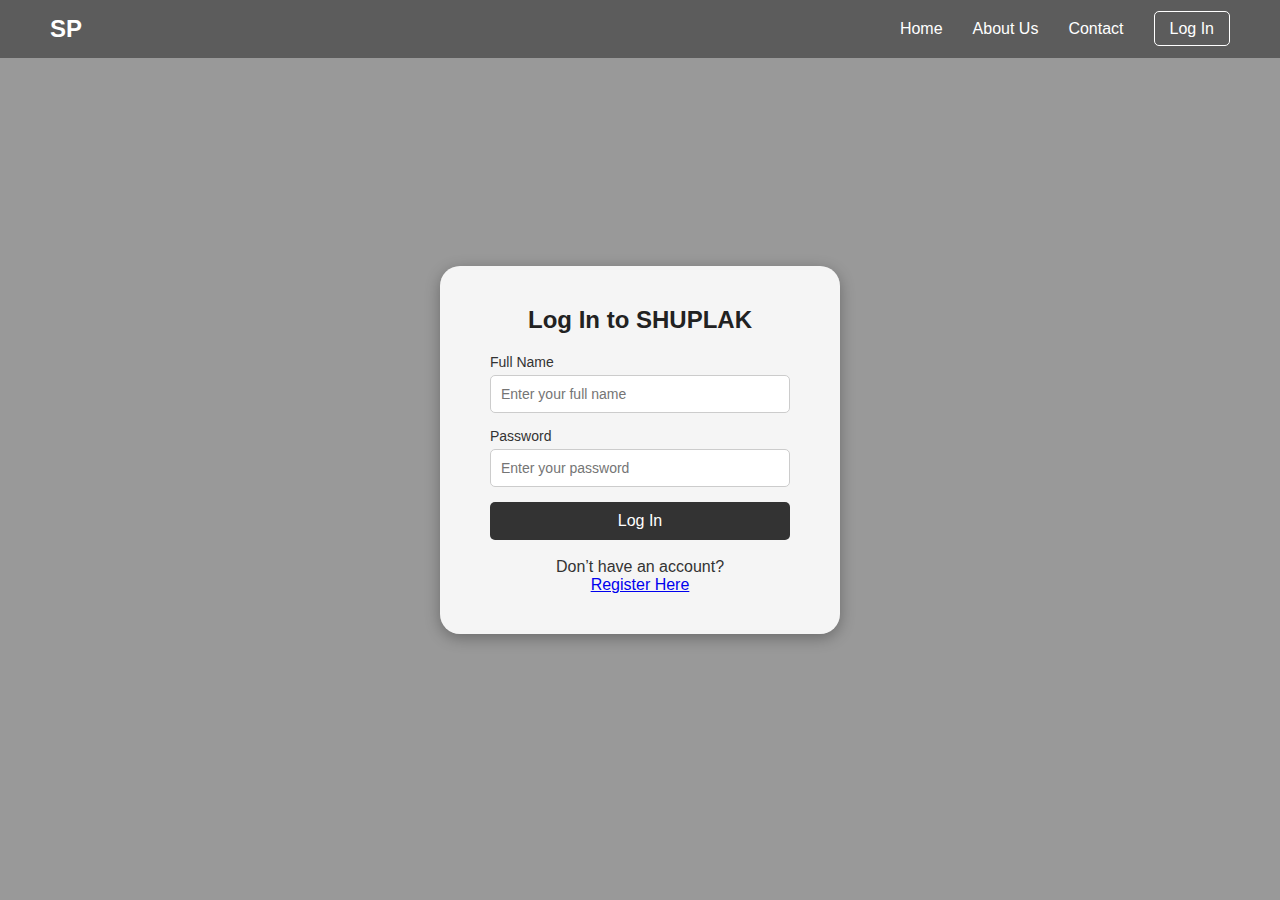
<file: capul - Copy/login.html>
<!DOCTYPE html>
<html lang="en">
<head>
  <meta charset="UTF-8">
  <meta name="viewport" content="width=device-width, initial-scale=1.0">
  <title>SHUPLAK - Log In</title>
  <link rel="stylesheet" href="login.css">
</head>
<body>
  <header>
    <nav class="navbar">
      <div class="logo">SP</div>
      <ul class="nav-links">
        <li><a href="index.html">Home</a></li>
        <li><a href="about.html">About Us</a></li>
        <li><a href="contact.html">Contact</a></li>
        <li><a href="login.html" class="login-btn">Log In</a></li>
      </ul>
      <div class="hamburger">&#9776;</div>
    </nav>
  </header>

  <main class="login-section">
    <div class="login-box">
      <h2>Log In to SHUPLAK</h2>
      <form action="login.php" method="POST">
        <div class="input-group">
          <label for="full_name">Full Name</label>
          <input type="text" id="full_name" name="full_name" placeholder="Enter your full name" required>
        </div>

        <div class="input-group">
          <label for="user_password">Password</label>
          <input type="password" id="user_password" name="user_password" placeholder="Enter your password" required>
        </div>

        <button type="submit" class="btn">Log In</button>
<br></br>
        <p class="register-text">Don’t have an account?</p>
        <a href="register.html" class="register-btn">Register Here</a>
      </form>
    </div>
  </main>

  <script>
    const hamburger = document.querySelector('.hamburger');
    const navLinks = document.querySelector('.nav-links');
    hamburger.addEventListener('click', () => {
      navLinks.classList.toggle('active');
    });
  </script>
</body>
</html>
</file>
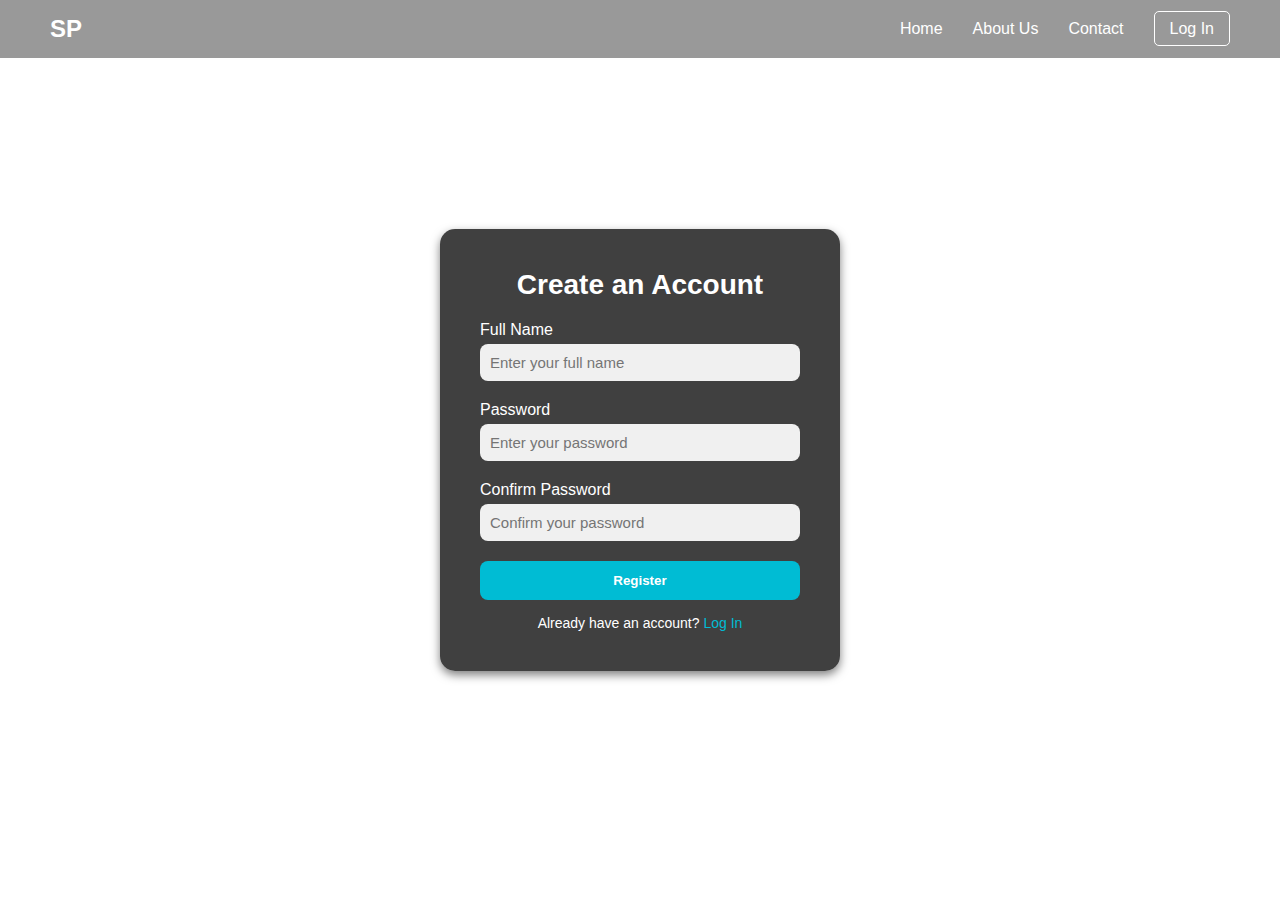
<file: capul - Copy/register.html>
<!DOCTYPE html>
<html lang="en">
<head>
  <meta charset="UTF-8">
  <meta name="viewport" content="width=device-width, initial-scale=1.0">
  <title>SHUPLAK - Register</title>
  <link rel="stylesheet" href="register.css">
</head>
<body>
  <header>
    <nav class="navbar">
      <div class="logo">SP</div>
      <ul class="nav-links">
        <li><a href="index.html">Home</a></li>
        <li><a href="about.html">About Us</a></li>
        <li><a href="contact.html">Contact</a></li>
        <li><a href="login.html" class="login-btn">Log In</a></li>
      </ul>
      <div class="hamburger">&#9776;</div>
    </nav>
  </header>

  <main class="register-section">
    <div class="register-box">
      <h2>Create an Account</h2>
      <form action="register.php" method="POST">
        <div class="input-group">
          <label for="full_name">Full Name</label>
          <input type="text" id="full_name" name="full_name" placeholder="Enter your full name" required>
        </div>

        <div class="input-group">
          <label for="user_password">Password</label>
          <input type="password" id="user_password" name="user_password" placeholder="Enter your password" required>
        </div>

        <div class="input-group">
          <label for="confirm_password">Confirm Password</label>
          <input type="password" id="confirm_password" name="confirm_password" placeholder="Confirm your password" required>
        </div>

        <button type="submit" class="btn">Register</button>
        <p class="login-link">Already have an account? <a href="login.html">Log In</a></p>
      </form>
    </div>
  </main>

  <script>
    const hamburger = document.querySelector('.hamburger');
    const navLinks = document.querySelector('.nav-links');
    hamburger.addEventListener('click', () => {
      navLinks.classList.toggle('active');
    });
  </script>
</body>
</html>
</file>
<file: capul - Copy/login.css>
* {
  margin: 0;
  padding: 0;
  box-sizing: border-box;
}

body {
  font-family: Arial, sans-serif;
  color: #fff;
  height: 100vh;
  background-image: url('https://images.pexels.com/photos/3646913/pexels-photo-3646913.jpeg');
  background-size: cover;
  background-position: center;
  background-repeat: no-repeat;
  background-color: rgba(0, 0, 0, 0.4);
  background-blend-mode: multiply;
}


.navbar {
  display: flex;
  justify-content: space-between;
  align-items: center;
  padding: 15px 50px;
  background-color: rgba(0, 0, 0, 0.4);
  position: absolute;
  top: 0;
  left: 0;
  width: 100%;
  z-index: 10;
}

.logo {
  font-size: 24px;
  font-weight: bold;
}

.nav-links {
  list-style: none;
  display: flex;
}

.nav-links li {
  margin-left: 30px;
}

.nav-links a {
  text-decoration: none;
  color: #fff;
  font-weight: 500;
  transition: color 0.3s;
}

.nav-links a:hover {
  color: #a0a0a0;
}

.login-btn {
  padding: 8px 15px;
  border: 1px solid #fff;
  border-radius: 5px;
}

.hamburger {
  display: none;
  font-size: 30px;
  cursor: pointer;
}


.login-section {
  height: 100vh;
  display: flex;
  justify-content: center;
  align-items: center;
}

.login-box {
  background-color: rgba(255, 255, 255, 0.9);
  padding: 40px 50px;
  border-radius: 20px;
  text-align: center;
  box-shadow: 0 4px 15px rgba(0, 0, 0, 0.3);
  color: #333;
  width: 90%;
  max-width: 400px;
}

.login-box h2 {
  margin-bottom: 20px;
  font-size: 24px;
  color: #222;
}

.input-group {
  margin-bottom: 15px;
  text-align: left;
}

.input-group label {
  display: block;
  font-size: 14px;
  color: #333;
  margin-bottom: 5px;
}

.input-group input {
  width: 100%;
  padding: 10px;
  border-radius: 5px;
  border: 1px solid #ccc;
  font-size: 14px;
}

.btn {
  width: 100%;
  padding: 10px;
  background-color: #333;
  color: #fff;
  border: none;
  border-radius: 5px;
  font-size: 16px;
  cursor: pointer;
  transition: background-color 0.3s;
}

.btn:hover {
  background-color: #555;
}


@media (max-width: 768px) {
  .nav-links {
    display: none;
    flex-direction: column;
    background-color: rgba(0, 0, 0, 0.85);
    position: absolute;
    top: 60px;
    left: 0;
    width: 100%;
    text-align: center;
    padding: 10px 0;
  }

  .nav-links.active {
    display: flex;
  }

  .nav-links li {
    margin: 10px 0;
  }

  .hamburger {
    display: block;
  }

  .login-box {
    padding: 30px;
  }
}
</file>
<file: capul - Copy/register.css>
* {
  margin: 0;
  padding: 0;
  box-sizing: border-box;
}

body {
  font-family: Arial, sans-serif;
  color: #fff;
  background: url('https://images.pexels.com/photos/3646913/pexels-photo-3646913.jpeg') no-repeat center center/cover;
  height: 100vh;
}


.navbar {
  display: flex;
  justify-content: space-between;
  align-items: center;
  padding: 15px 50px;
  background-color: rgba(0, 0, 0, 0.4);
  position: absolute;
  top: 0;
  width: 100%;
  z-index: 10;
}

.logo {
  font-size: 24px;
  font-weight: bold;
}

.nav-links {
  list-style: none;
  display: flex;
}

.nav-links li {
  margin-left: 30px;
}

.nav-links a {
  text-decoration: none;
  color: #fff;
  font-weight: 500;
  transition: 0.3s;
}

.nav-links a:hover {
  color: #a0a0a0;
}

.login-btn {
  padding: 8px 15px;
  border: 1px solid #fff;
  border-radius: 5px;
}

.hamburger {
  display: none;
  font-size: 30px;
  cursor: pointer;
}


.register-section {
  display: flex;
  justify-content: center;
  align-items: center;
  height: 100vh;
}

.register-box {
  background-color: rgba(0, 0, 0, 0.75);
  padding: 40px;
  border-radius: 15px;
  width: 90%;
  max-width: 400px;
  text-align: center;
  box-shadow: 0 4px 10px rgba(0, 0, 0, 0.5);
}

.register-box h2 {
  margin-bottom: 20px;
  font-size: 28px;
}

.input-group {
  margin-bottom: 20px;
  text-align: left;
}

.input-group label {
  display: block;
  margin-bottom: 5px;
  font-weight: 500;
}

.input-group input {
  width: 100%;
  padding: 10px;
  border: none;
  border-radius: 8px;
  outline: none;
  background: #f0f0f0;
  color: #333;
  font-size: 15px;
}

.btn {
  width: 100%;
  padding: 12px;
  background-color: #00bcd4;
  border: none;
  border-radius: 8px;
  color: white;
  font-weight: bold;
  cursor: pointer;
  transition: 0.3s;
}

.btn:hover {
  background-color: #0097a7;
}

.login-link {
  margin-top: 15px;
  font-size: 14px;
}

.login-link a {
  color: #00bcd4;
  text-decoration: none;
}

.login-link a:hover {
  text-decoration: underline;
}


@media (max-width: 768px) {
  .nav-links {
    display: none;
    flex-direction: column;
    background-color: rgba(0, 0, 0, 0.85);
    position: absolute;
    top: 60px;
    width: 100%;
    text-align: center;
  }

  .nav-links.active {
    display: flex;
  }

  .hamburger {
    display: block;
  }

  .register-box {
    width: 90%;
    padding: 30px;
  }
}
</file>
